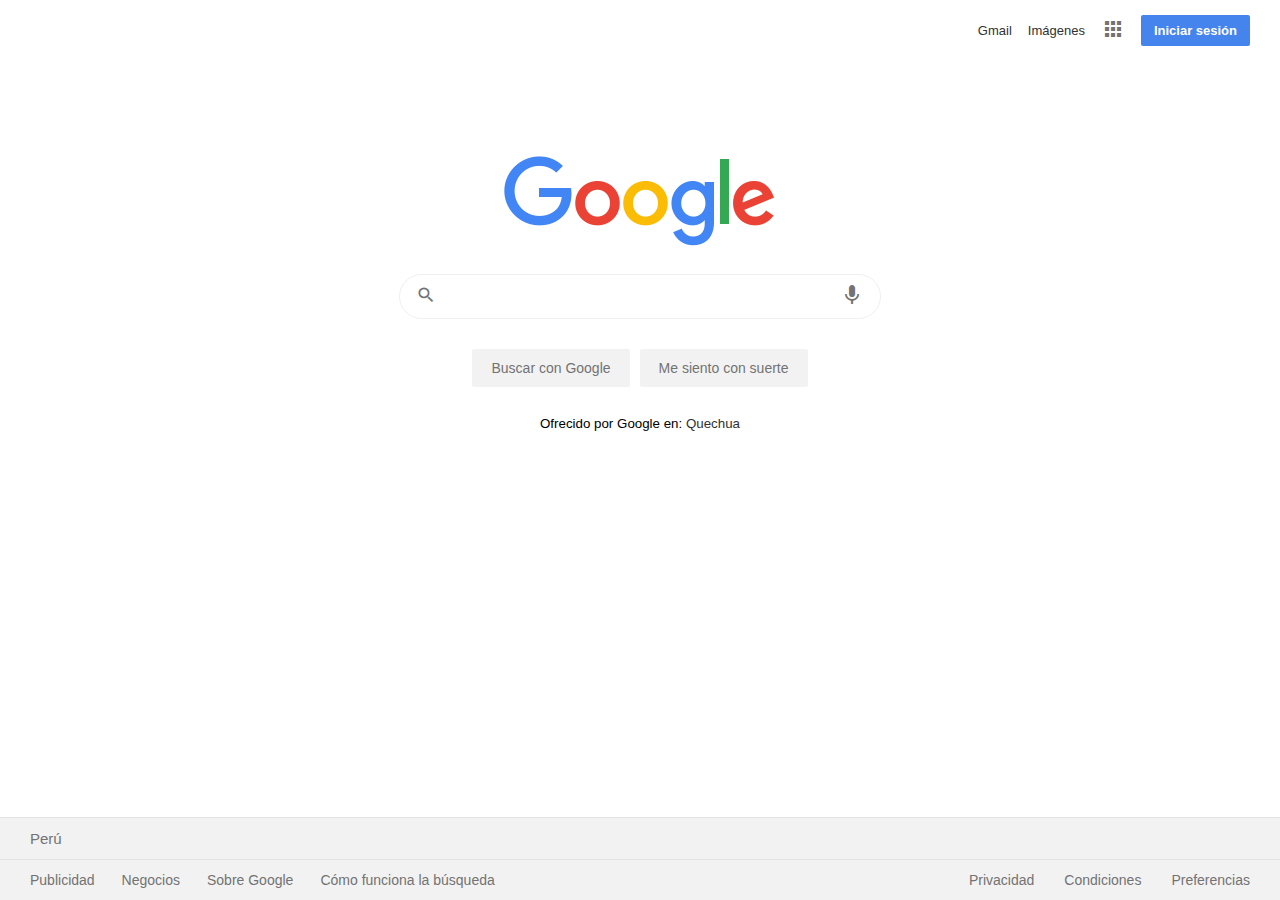
<file: before-course/index.html>
<!DOCTYPE html>
<html lang="en">
<head>
  <meta charset="UTF-8">
  <meta name="viewport" content="width=device-width, initial-scale=1.0">
  <link  rel="icon" href="images/ico.png" type="image/png" />
  <link href="https://fonts.googleapis.com/icon?family=Material+Icons"
      rel="stylesheet">
  <title>Google clone</title>
  <link rel="stylesheet" href="css/index.css">
</head>
<body>
  <header>
    <nav>
      <ul class="apps">
        <li>Gmail</li>
        <li>Imágenes</li>
        <li>
          <i class="material-icons app-icon">apps</i>
        </li>
        <li>
          <a href="#" class="btn btn-primary">Iniciar sesión</a>
        </li>
      </ul>
    </nav>
  </header>

  <section class="main">
    <div class="container">
      <div class="logo-container">
        <figure>
          <img src="images/googlelogo.png" alt="google-logo">
        </figure>
      </div>
      <form action="#" class="form-container">
        <div class="search">
          <div class="search-icon">
            <i class="material-icons md-20">search</i>
          </div>
          <input type="text" name="search" id="search">
          <div class="search-voice">
            <i class="material-icons">micro</i>
          </div>
        </div>
       
        <button type="submit" class="btn btn-search">Buscar con Google</button>
        <button type="submit" class="btn btn-search">Me siento con suerte</button>
      </form>
      <footer>
        <small>Ofrecido por Google en: <a href="#">Quechua</a></small>
      </footer>
    </div>
  </section>

  <footer class="footer">
    <div>
      <h4>Perú</h4>
    </div>
    <div class="info">
      <ul class="inf-1">
        <li>
          <a href="#">Publicidad</a>
        </li>
        <li>
          <a href="#">Negocios</a>
        </li>
        <li>
          <a href="#">Sobre Google</a>
        </li>
        <li>
          <a href="#">Cómo funciona la búsqueda</a>
        </li>
      </ul>
      <ul class="inf-2">
        <li>
          <a href="#">Privacidad</a>
        </li>
        <li>
          <a href="#">Condiciones</a>
        </li>
        <li>
          <a href="#">Preferencias</a>
        </li>
      </ul>
    </div>
  </footer>
</body>
</html>
</file>
<file: before-course/css/index.css>
html, body{
  margin: 0;
  padding: 0;
  height: 100%;
}
:root{
  --bg-color: #fff;
  --grey-light: #f2f2f2;
  --grey: #737373;
  --grey-dark: #313131;
  --blue-primary: #4583ed;
  --border-grey: rgba(100,100,100,.1);
}
body{
  background-color: var(--bg-color);
  font-family: Arial, Helvetica, sans-serif;
  display: grid;
  grid-template-rows: auto 1fr auto;
}

/*  Header */
nav{
  display: flex;
  justify-content: flex-end;
  min-height: 60px;
  font-size: 13px;
  color: var(--grey-dark);
  padding-right: 22px;
}

.apps{
  margin: 0;
  padding: 0;
  display: flex;
  align-items: center;
}
.apps li {
  padding: 8px;
  list-style: none;
}
a{
  text-decoration: none;
  color: var(--grey-dark);
}
.app-icon{
  color: var(--grey);
  cursor: pointer;
}
.app-icon:hover{
  color: var(--grey-dark);
}


/*main section*/
.main{
  display: flex;
  justify-content: center;
  align-items: flex-start;
  padding-top: 80px;
}
.main .container{
  width: 45%;
  max-width: 480px;
}
.logo-container figure{
  display: flex;
  align-items: center;
  justify-content: center;
}
.form-container{
  display: flex;
  flex-wrap: wrap;
  justify-content: center;
}
.form-container .search{
  min-width: 100%;
  margin-top: 10px;
  margin-bottom: 30px;
  display: flex;
  align-items: center;
  justify-content: space-around;
  border: 1px solid var(--border-grey);;
  border-radius: 45px;
  min-height: 43px;
}
.form-container .search:hover{
  box-shadow: 0 1px 6px rgba(0,0,0,.2);
}
.form-container .search .search-icon,
.form-container .search .search-voice{
  width: 5%;
  color: var(--grey);
}
.form-container .search input{
  box-sizing: border-box;
  width: 70%;
  border: none;
}
.form-container button{
  margin: 0 5px;
}
.main .container footer{
  margin-top: 27px;
  text-align: center;
}

/*footer*/
.footer{
  display: grid;
  font-size: 14px;
}
.footer div{
  background-color: var(--grey-light);
  border-top: .1px solid var(--border-grey);
  padding: 12px 30px;
}
.footer .info{
  display: flex;
  justify-content: space-evenly;
}
.footer h4{
  font-size: 15px;
}
.footer h4,
.footer ul{
  margin: 0;
  padding:0;
}
.footer ul{
  width: 50%;
  box-sizing: border-box;
  display: flex;
  align-items: center;
}
.footer .inf-2{
  justify-content: flex-end;
}
.footer ul li{
  list-style: none;
  margin-right: 27px;
}
.footer .inf-2 li{
  margin-right: 0;
  margin-left: 30px;
}
.footer ul li a,
.footer h4{
  font-weight: 400;
  color: var(--grey);
}
/*Buttons*/
.btn {
  display: inline-block;
  border: none;
  background-color: var(--grey-light);
  color: var(--grey);
  padding: 8px 13px;
  display: flex;
  align-items: center;
  justify-content: center;
  border-radius: 2px;
  cursor: pointer;
}
.btn-primary{
  background-color: var(--blue-primary);
  color: #fff;
  font-weight: 600;
}
.btn-search{
  font-size: 14px;
  padding: 10px 18px;
  border: 1px solid var(--grey-light);
}
.btn-search:hover{
  background-image: -webkit-linear-gradient(top,#f8f8f8,#f1f1f1);
  background-color: #f8f8f8;
  box-shadow: 0 1px 1px rgba(0,0,0,.1);
  border: 1px solid var(--border-grey);
  color: var(--grey-dark);
}

/* Rules for sizing the icon. */
.material-icons.md-18 { font-size: 18px; }
.material-icons.md-20 { font-size: 20px; }
.material-icons.md-24 { font-size: 24px; }
.material-icons.md-36 { font-size: 36px; }
.material-icons.md-48 { font-size: 48px; }
</file>
